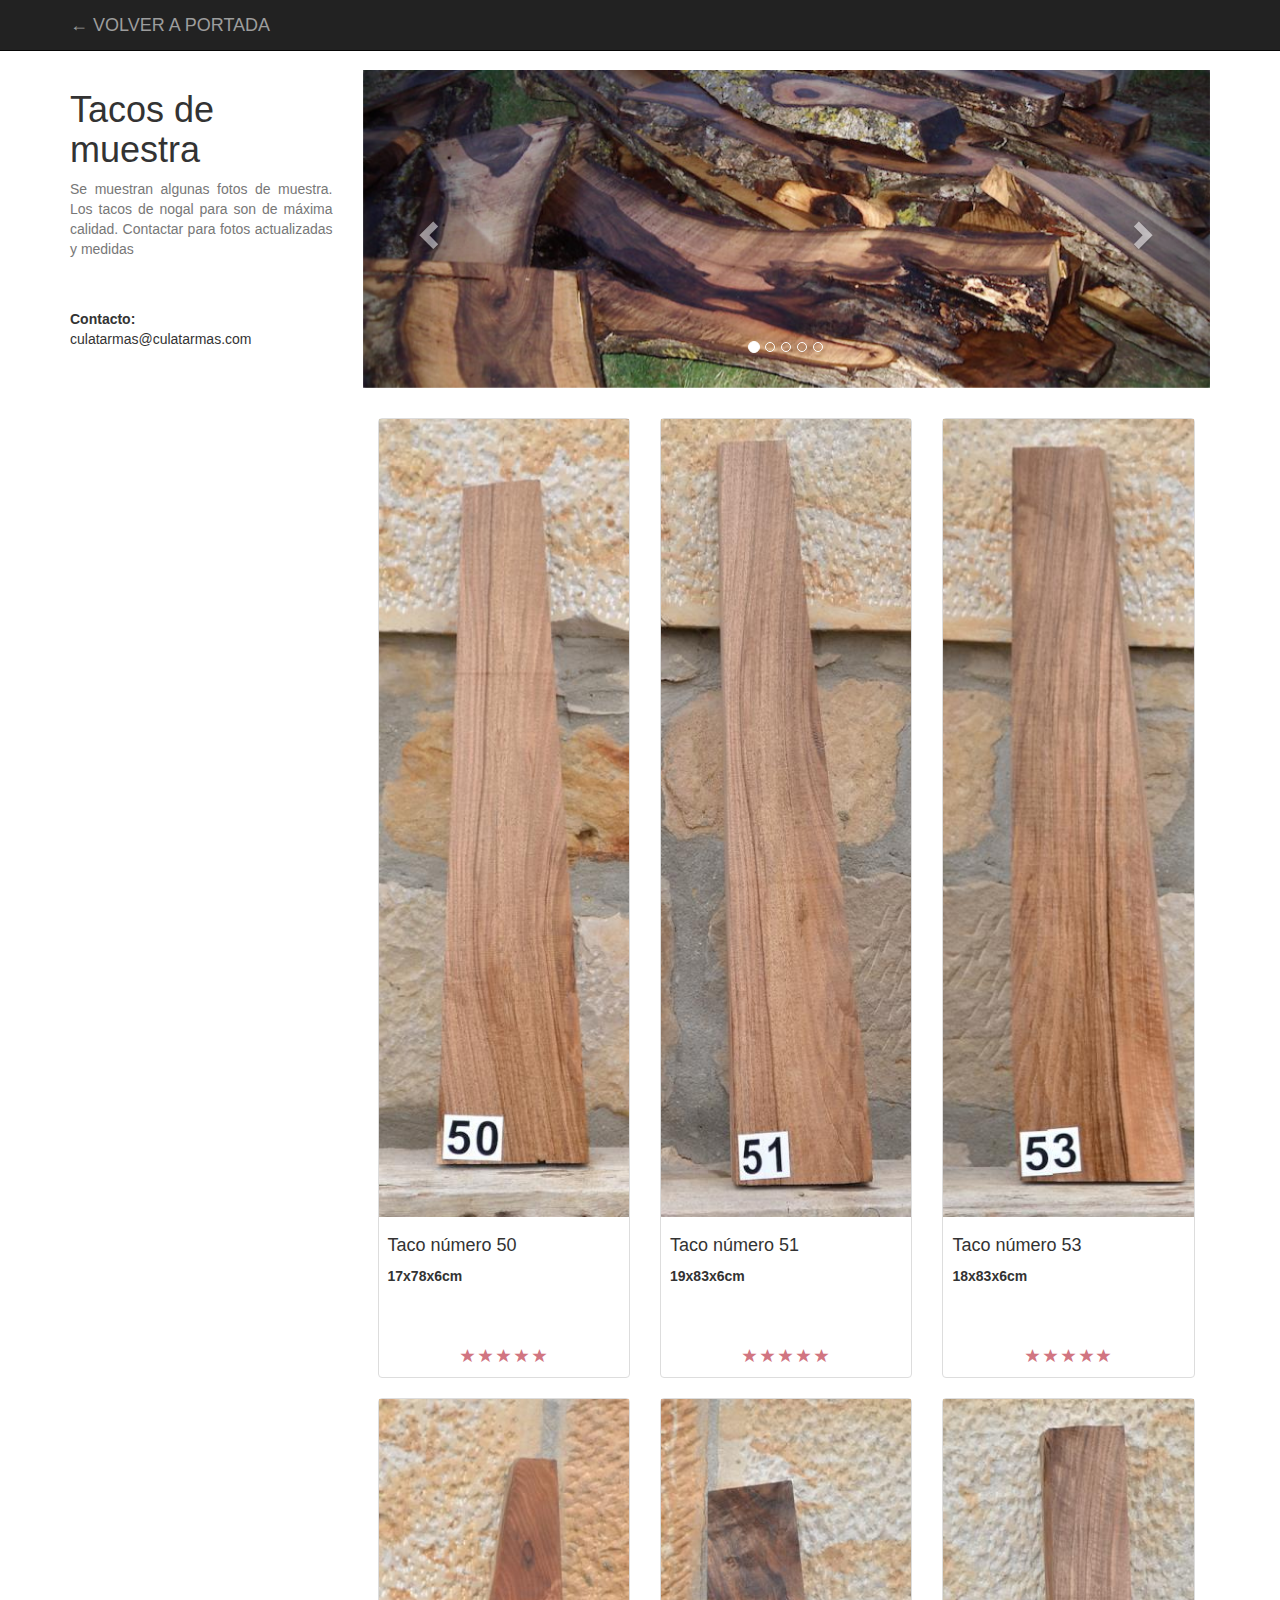
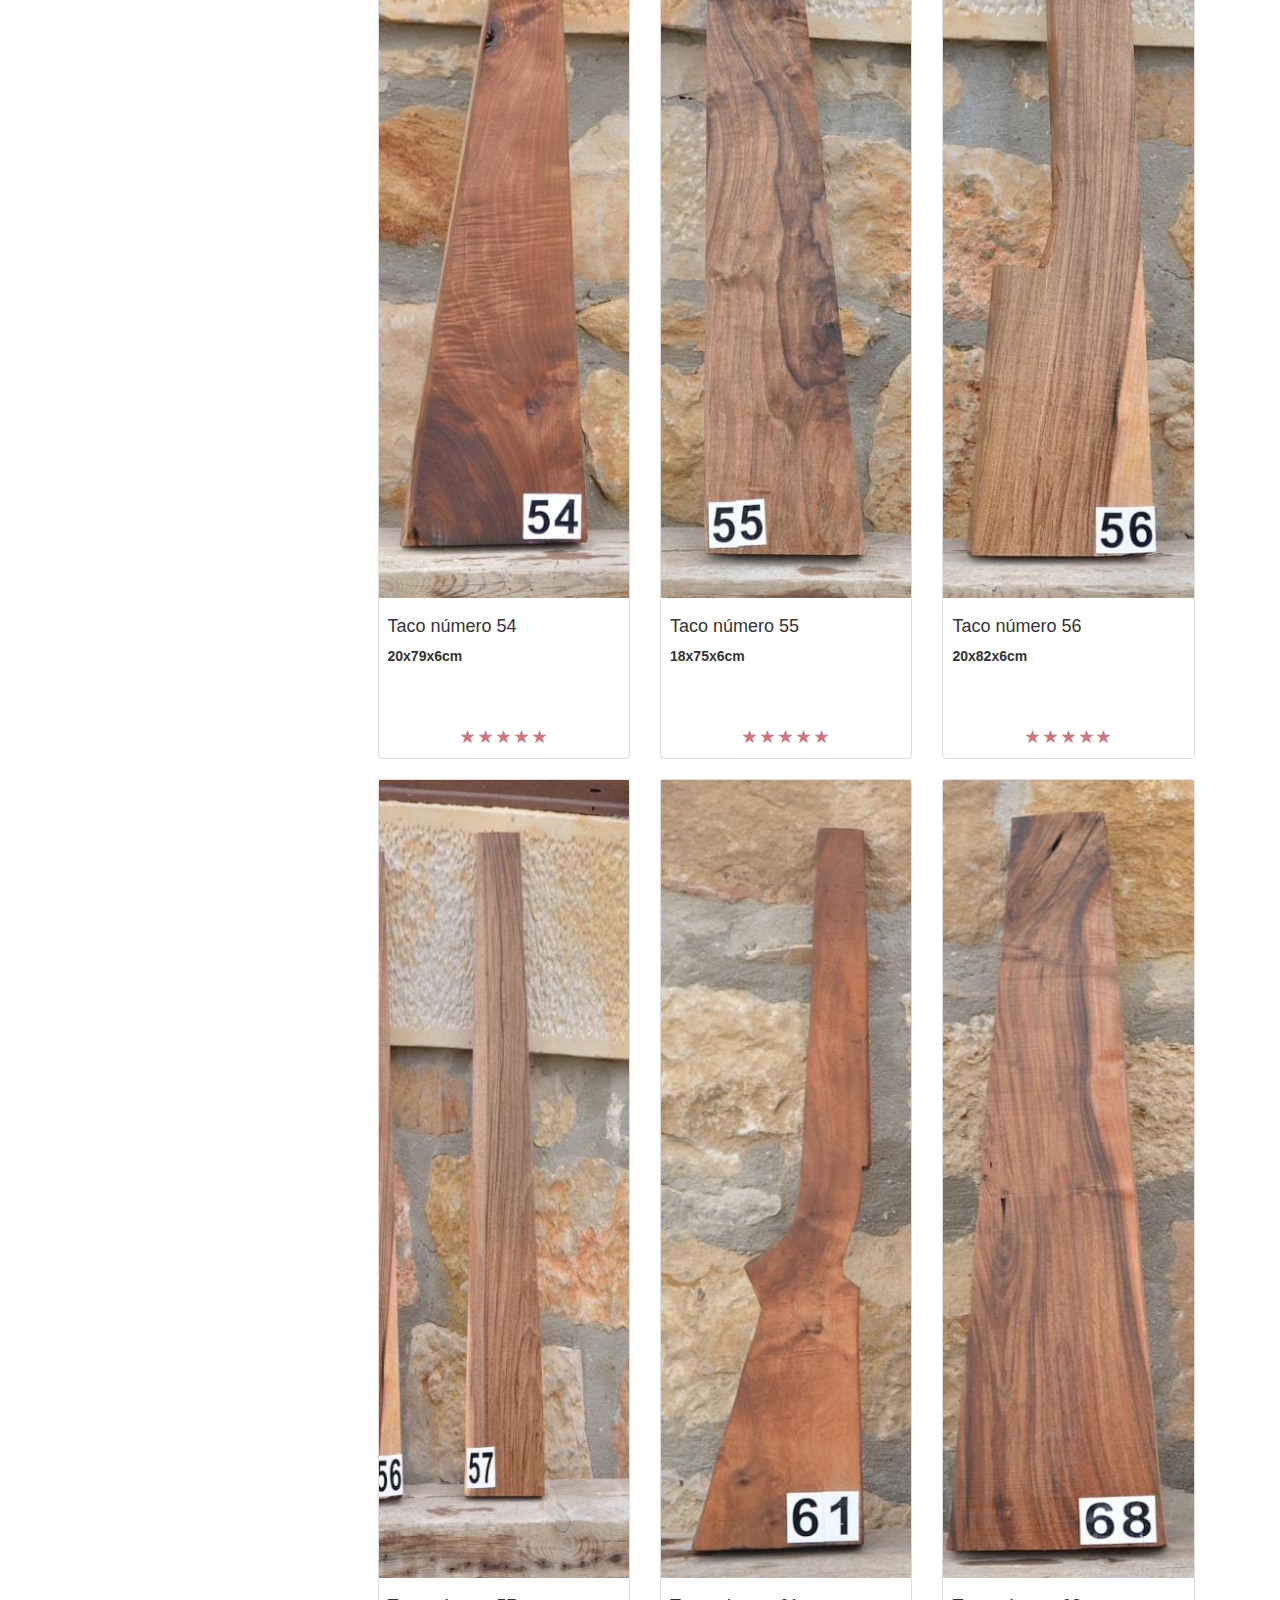
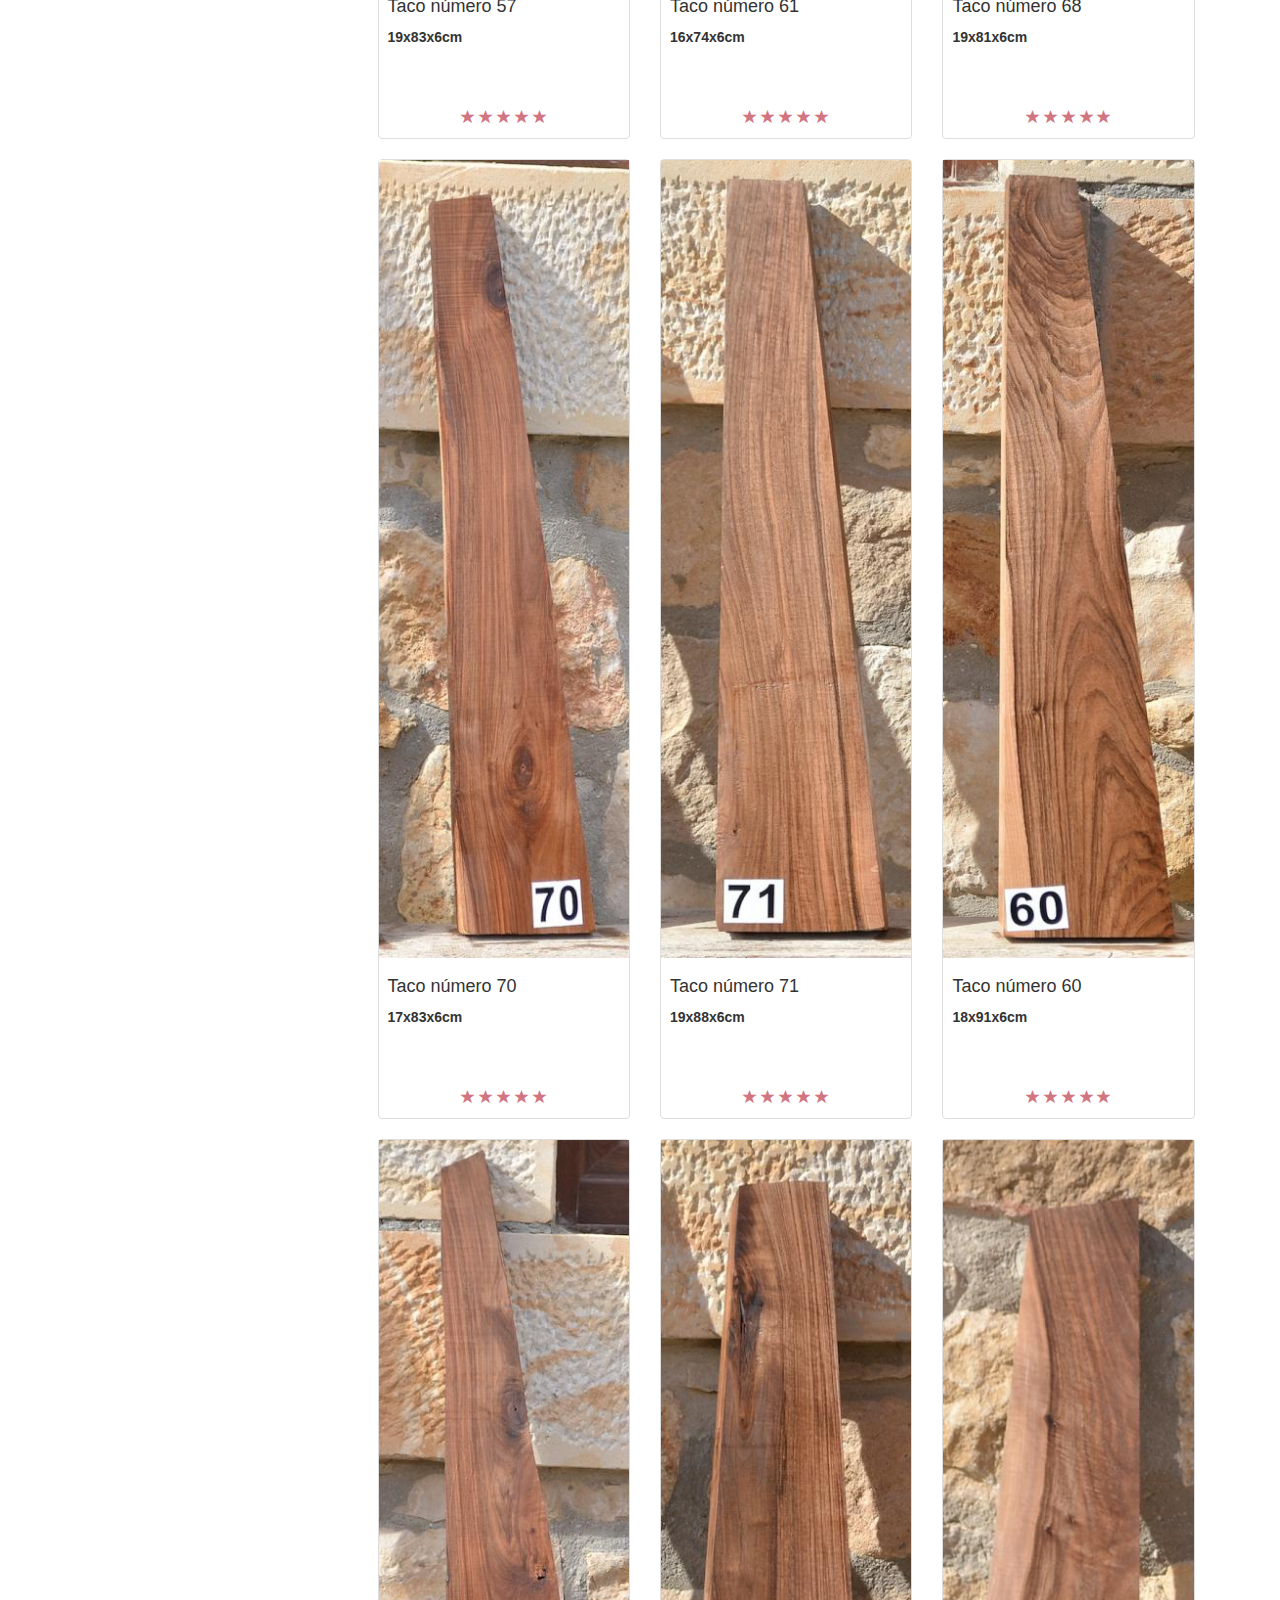
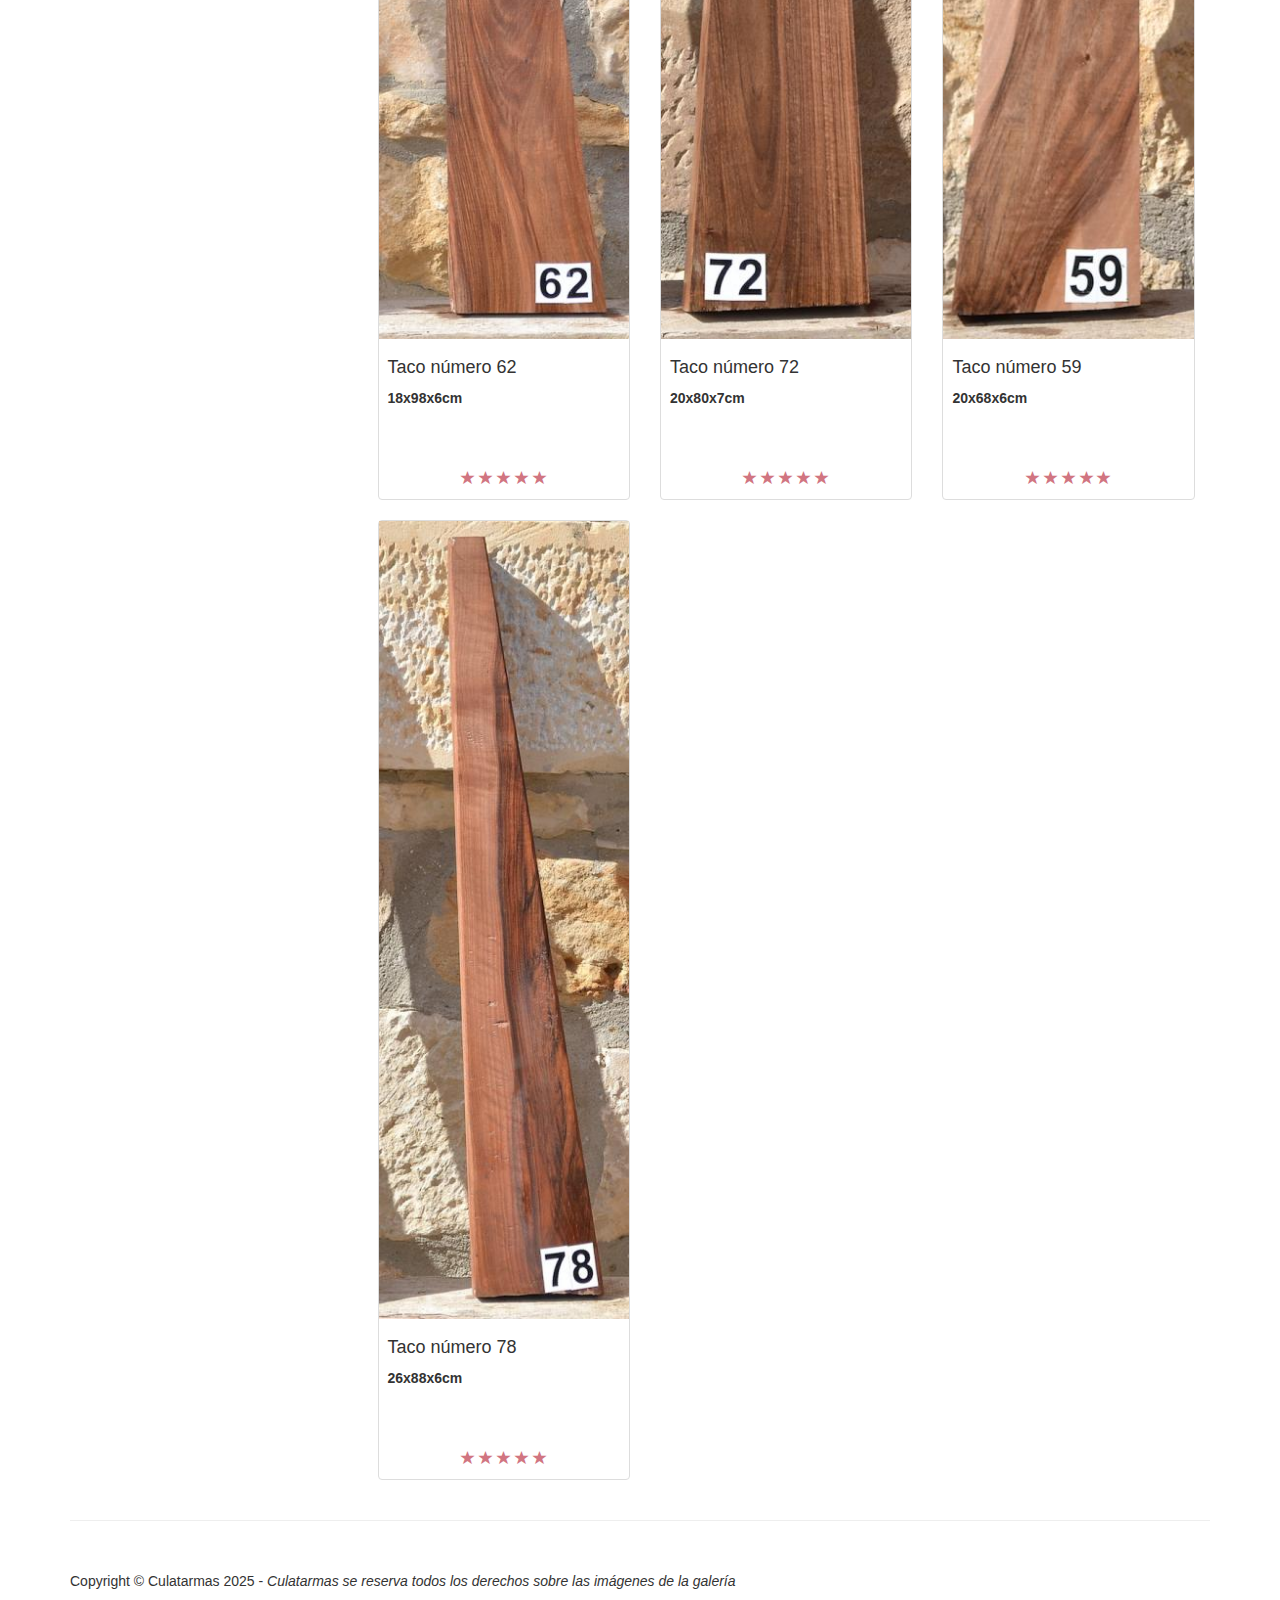
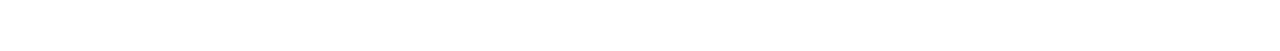
<file: galeriaRifle.html>
<!DOCTYPE html>
<html lang="en">
<head>
    <title>Culatarmas - Tacos de madera de Nogal</title>
    <meta name="keywords" content="Culatarmas Madera Nogal">
    <meta name="description" content="Culatarmas Madera de Nogal">
    <meta http-equiv="content-type" content="text/html; charset=UTF-8">
    <meta charset="utf-8">
    <meta http-equiv="X-UA-Compatible" content="IE=edge">
    <meta name="viewport" content="width=device-width, initial-scale=1">
    <meta name="author" content="">

    <link rel="shortcut icon" href="/public/favicon.ico" type="image/x-icon">

    <!-- Custom Fonts -->
    <link rel="stylesheet" href="https://cdnjs.cloudflare.com/ajax/libs/font-awesome/4.7.0/css/font-awesome.min.css">
    <link href="https://fonts.googleapis.com/css?family=Open+Sans:300italic,400italic,600italic,700italic,800italic,400,300,600,700,800" rel="stylesheet" type="text/css">
    <link href="https://fonts.googleapis.com/css?family=Merriweather:400,300,300italic,400italic,700,700italic,900,900italic" rel="stylesheet" type="text/css">

    <!-- Bootstrap Core CSS -->
    <link rel="stylesheet" href="https://maxcdn.bootstrapcdn.com/bootstrap/3.4.0/css/bootstrap.min.css">


   

    <!-- Custom CSS -->
    <link href="/public/shop-homepage.min.css" rel="stylesheet">
</head>

<body>
    <nav class="navbar navbar-inverse navbar-fixed-top" role="navigation">
        <div class="container">
            <!-- Brand and toggle get grouped for better mobile display -->
            <div class="navbar-header">
                <button type="button" class="navbar-toggle" data-toggle="collapse" data-target="#bs-example-navbar-collapse-1">
                    <span class="sr-only">Toggle navigation</span>
                    <span class="icon-bar"></span>
                    <span class="icon-bar"></span>
                    <span class="icon-bar"></span>
                </button>
                <a class="navbar-brand" href="/index">← VOLVER A PORTADA </a>
            </div>
            <!-- Collect the nav links, forms, and other content for toggling -->
            <div class="collapse navbar-collapse" id="bs-example-navbar-collapse-1">

            </div>
            <!-- /.navbar-collapse -->
        </div>
        <!-- /.container -->
    </nav>

    <!-- Page Content -->
    <div class="container">

        <div class="row">

            <div class="col-md-3">
                <h1>Tacos de muestra</h1>
                <div class="list-group">
                    <p class="text-muted text-justify"> Se muestran algunas fotos de muestra. Los tacos de nogal para son de máxima calidad. Contactar para fotos actualizadas y medidas</p>
                    <br><br>
                    <b>Contacto: </b>
                    <p class="text text-justify"> culatarmas@culatarmas.com</p>

                </div>
            </div>


            <div class="col-md-9">

                <div class="row carousel-holder">
                    <div class="col-md-12">
                        <div id="carousel-example-generic" class="carousel slide" data-ride="carousel">
                            <ol class="carousel-indicators">
                                <li data-target="#carousel-example-generic" data-slide-to="0" class="active"></li>
                                <li data-target="#carousel-example-generic" data-slide-to="1" class=""></li>
                                <li data-target="#carousel-example-generic" data-slide-to="2" class=""></li>
                                <li data-target="#carousel-example-generic" data-slide-to="3" class=""></li>
                                <li data-target="#carousel-example-generic" data-slide-to="4" class=""></li>
                            </ol>
                            <div class="carousel-inner">
                                <div class="item active">
                                    <img class="slide-image" src="/public/1.JPG" alt="">
                                </div>
                                <div class="item">
                                    <img class="slide-image" src="/public/2.JPG" alt="">
                                </div>
                                <div class="item">
                                    <img class="slide-image" src="/public/3.JPG" alt="">
                                </div>
                                <div class="item">
                                    <img class="slide-image" src="/public/4.JPG" alt="">
                                </div>
                                <div class="item">
                                    <img class="slide-image" src="/public/5.JPG" alt="">
                                </div>
                            </div>
                            <a class="left carousel-control" href="#carousel-example-generic" data-slide="prev">
                                <span class="glyphicon glyphicon-chevron-left"></span>
                            </a>
                            <a class="right carousel-control" href="#carousel-example-generic" data-slide="next">
                                <span class="glyphicon glyphicon-chevron-right"></span>
                            </a>
                        </div>
                    </div>
                </div>

                <div class="col-sm-4 col-lg-4 col-md-4">
                    <div class="thumbnail">
                            <img src="/public/resizedtacoRifleDelantera50.jpeg" alt="">
                        <div class="caption">
                            <h4 class="pull-right"></h4>
                            <h4>Taco número 50
                            </h4>
                            <b><p> 17x78x6cm </p></b>

                        </div>
                        <div class="ratings " style="text-align: center">
                            <p>
                                <span class="glyphicon glyphicon-star"></span>
                                <span class="glyphicon glyphicon-star"></span>
                                <span class="glyphicon glyphicon-star"></span>
                                <span class="glyphicon glyphicon-star"></span>
                                <span class="glyphicon glyphicon-star"></span>
                            </p>
                        </div>
                    </div>
                </div>
                    
                <div class="col-sm-4 col-lg-4 col-md-4">
                    <div class="thumbnail">
                            <img src="/public/resizedtacoRifleDelantera51.png" alt="">
                        <div class="caption">
                            <h4 class="pull-right"></h4>
                            <h4>Taco número 51
                            </h4>
                            <b><p> 19x83x6cm </p></b>

                        </div>
                        <div class="ratings " style="text-align: center">
                            <p>
                                <span class="glyphicon glyphicon-star"></span>
                                <span class="glyphicon glyphicon-star"></span>
                                <span class="glyphicon glyphicon-star"></span>
                                <span class="glyphicon glyphicon-star"></span>
                                <span class="glyphicon glyphicon-star"></span>
                            </p>
                        </div>
                    </div>
                </div>
                    
                <div class="col-sm-4 col-lg-4 col-md-4">
                    <div class="thumbnail">
                            <img src="/public/resizedtacoRifleDelantera53.jpeg" alt="">
                        <div class="caption">
                            <h4 class="pull-right"></h4>
                            <h4>Taco número 53
                            </h4>
                            <b><p> 18x83x6cm </p></b>

                        </div>
                        <div class="ratings " style="text-align: center">
                            <p>
                                <span class="glyphicon glyphicon-star"></span>
                                <span class="glyphicon glyphicon-star"></span>
                                <span class="glyphicon glyphicon-star"></span>
                                <span class="glyphicon glyphicon-star"></span>
                                <span class="glyphicon glyphicon-star"></span>
                            </p>
                        </div>
                    </div>
                </div>
                    
                <div class="col-sm-4 col-lg-4 col-md-4">
                    <div class="thumbnail">
                            <img src="/public/resizedtacoRifleDelantera54.jpeg" alt="">
                        <div class="caption">
                            <h4 class="pull-right"></h4>
                            <h4>Taco número 54
                            </h4>
                            <b><p> 20x79x6cm </p></b>

                        </div>
                        <div class="ratings " style="text-align: center">
                            <p>
                                <span class="glyphicon glyphicon-star"></span>
                                <span class="glyphicon glyphicon-star"></span>
                                <span class="glyphicon glyphicon-star"></span>
                                <span class="glyphicon glyphicon-star"></span>
                                <span class="glyphicon glyphicon-star"></span>
                            </p>
                        </div>
                    </div>
                </div>
                    
                <div class="col-sm-4 col-lg-4 col-md-4">
                    <div class="thumbnail">
                            <img src="/public/resizedtacoRifleDelantera55.png" alt="">
                        <div class="caption">
                            <h4 class="pull-right"></h4>
                            <h4>Taco número 55
                            </h4>
                            <b><p> 18x75x6cm </p></b>

                        </div>
                        <div class="ratings " style="text-align: center">
                            <p>
                                <span class="glyphicon glyphicon-star"></span>
                                <span class="glyphicon glyphicon-star"></span>
                                <span class="glyphicon glyphicon-star"></span>
                                <span class="glyphicon glyphicon-star"></span>
                                <span class="glyphicon glyphicon-star"></span>
                            </p>
                        </div>
                    </div>
                </div>
                    
                <div class="col-sm-4 col-lg-4 col-md-4">
                    <div class="thumbnail">
                            <img src="/public/resizedtacoRifleDelantera56.png" alt="">
                        <div class="caption">
                            <h4 class="pull-right"></h4>
                            <h4>Taco número 56
                            </h4>
                            <b><p> 20x82x6cm </p></b>

                        </div>
                        <div class="ratings " style="text-align: center">
                            <p>
                                <span class="glyphicon glyphicon-star"></span>
                                <span class="glyphicon glyphicon-star"></span>
                                <span class="glyphicon glyphicon-star"></span>
                                <span class="glyphicon glyphicon-star"></span>
                                <span class="glyphicon glyphicon-star"></span>
                            </p>
                        </div>
                    </div>
                </div>
                    
                <div class="col-sm-4 col-lg-4 col-md-4">
                    <div class="thumbnail">
                            <img src="/public/resizedtacoRifleDelantera57.jpeg" alt="">
                        <div class="caption">
                            <h4 class="pull-right"></h4>
                            <h4>Taco número 57
                            </h4>
                            <b><p> 19x83x6cm </p></b>

                        </div>
                        <div class="ratings " style="text-align: center">
                            <p>
                                <span class="glyphicon glyphicon-star"></span>
                                <span class="glyphicon glyphicon-star"></span>
                                <span class="glyphicon glyphicon-star"></span>
                                <span class="glyphicon glyphicon-star"></span>
                                <span class="glyphicon glyphicon-star"></span>
                            </p>
                        </div>
                    </div>
                </div>
                    
                <div class="col-sm-4 col-lg-4 col-md-4">
                    <div class="thumbnail">
                            <img src="/public/resizedtacoRifleDelantera61.png" alt="">
                        <div class="caption">
                            <h4 class="pull-right"></h4>
                            <h4>Taco número 61
                            </h4>
                            <b><p> 16x74x6cm </p></b>

                        </div>
                        <div class="ratings " style="text-align: center">
                            <p>
                                <span class="glyphicon glyphicon-star"></span>
                                <span class="glyphicon glyphicon-star"></span>
                                <span class="glyphicon glyphicon-star"></span>
                                <span class="glyphicon glyphicon-star"></span>
                                <span class="glyphicon glyphicon-star"></span>
                            </p>
                        </div>
                    </div>
                </div>
                    
                <div class="col-sm-4 col-lg-4 col-md-4">
                    <div class="thumbnail">
                            <img src="/public/resizedtacoRifleDelantera68.png" alt="">
                        <div class="caption">
                            <h4 class="pull-right"></h4>
                            <h4>Taco número 68
                            </h4>
                            <b><p> 19x81x6cm </p></b>

                        </div>
                        <div class="ratings " style="text-align: center">
                            <p>
                                <span class="glyphicon glyphicon-star"></span>
                                <span class="glyphicon glyphicon-star"></span>
                                <span class="glyphicon glyphicon-star"></span>
                                <span class="glyphicon glyphicon-star"></span>
                                <span class="glyphicon glyphicon-star"></span>
                            </p>
                        </div>
                    </div>
                </div>
                    
                <div class="col-sm-4 col-lg-4 col-md-4">
                    <div class="thumbnail">
                            <img src="/public/resizedtacoRifleDelantera70.png" alt="">
                        <div class="caption">
                            <h4 class="pull-right"></h4>
                            <h4>Taco número 70
                            </h4>
                            <b><p> 17x83x6cm </p></b>

                        </div>
                        <div class="ratings " style="text-align: center">
                            <p>
                                <span class="glyphicon glyphicon-star"></span>
                                <span class="glyphicon glyphicon-star"></span>
                                <span class="glyphicon glyphicon-star"></span>
                                <span class="glyphicon glyphicon-star"></span>
                                <span class="glyphicon glyphicon-star"></span>
                            </p>
                        </div>
                    </div>
                </div>
                    
                <div class="col-sm-4 col-lg-4 col-md-4">
                    <div class="thumbnail">
                            <img src="/public/resizedtacoRifleDelantera71.png" alt="">
                        <div class="caption">
                            <h4 class="pull-right"></h4>
                            <h4>Taco número 71
                            </h4>
                            <b><p> 19x88x6cm </p></b>

                        </div>
                        <div class="ratings " style="text-align: center">
                            <p>
                                <span class="glyphicon glyphicon-star"></span>
                                <span class="glyphicon glyphicon-star"></span>
                                <span class="glyphicon glyphicon-star"></span>
                                <span class="glyphicon glyphicon-star"></span>
                                <span class="glyphicon glyphicon-star"></span>
                            </p>
                        </div>
                    </div>
                </div>
                    
                <div class="col-sm-4 col-lg-4 col-md-4">
                    <div class="thumbnail">
                            <img src="/public/resizedtacoRifleDelantera60.png" alt="">
                        <div class="caption">
                            <h4 class="pull-right"></h4>
                            <h4>Taco número 60
                            </h4>
                            <b><p> 18x91x6cm </p></b>

                        </div>
                        <div class="ratings " style="text-align: center">
                            <p>
                                <span class="glyphicon glyphicon-star"></span>
                                <span class="glyphicon glyphicon-star"></span>
                                <span class="glyphicon glyphicon-star"></span>
                                <span class="glyphicon glyphicon-star"></span>
                                <span class="glyphicon glyphicon-star"></span>
                            </p>
                        </div>
                    </div>
                </div>
                    
                <div class="col-sm-4 col-lg-4 col-md-4">
                    <div class="thumbnail">
                            <img src="/public/resizedtacoRifleDelantera62.png" alt="">
                        <div class="caption">
                            <h4 class="pull-right"></h4>
                            <h4>Taco número 62
                            </h4>
                            <b><p> 18x98x6cm </p></b>

                        </div>
                        <div class="ratings " style="text-align: center">
                            <p>
                                <span class="glyphicon glyphicon-star"></span>
                                <span class="glyphicon glyphicon-star"></span>
                                <span class="glyphicon glyphicon-star"></span>
                                <span class="glyphicon glyphicon-star"></span>
                                <span class="glyphicon glyphicon-star"></span>
                            </p>
                        </div>
                    </div>
                </div>
                    
                <div class="col-sm-4 col-lg-4 col-md-4">
                    <div class="thumbnail">
                            <img src="/public/resizedtacoRifleDelantera72.png" alt="">
                        <div class="caption">
                            <h4 class="pull-right"></h4>
                            <h4>Taco número 72
                            </h4>
                            <b><p> 20x80x7cm </p></b>

                        </div>
                        <div class="ratings " style="text-align: center">
                            <p>
                                <span class="glyphicon glyphicon-star"></span>
                                <span class="glyphicon glyphicon-star"></span>
                                <span class="glyphicon glyphicon-star"></span>
                                <span class="glyphicon glyphicon-star"></span>
                                <span class="glyphicon glyphicon-star"></span>
                            </p>
                        </div>
                    </div>
                </div>
                    
                <div class="col-sm-4 col-lg-4 col-md-4">
                    <div class="thumbnail">
                            <img src="/public/resizedtacoRifleDelantera59.png" alt="">
                        <div class="caption">
                            <h4 class="pull-right"></h4>
                            <h4>Taco número 59
                            </h4>
                            <b><p> 20x68x6cm </p></b>

                        </div>
                        <div class="ratings " style="text-align: center">
                            <p>
                                <span class="glyphicon glyphicon-star"></span>
                                <span class="glyphicon glyphicon-star"></span>
                                <span class="glyphicon glyphicon-star"></span>
                                <span class="glyphicon glyphicon-star"></span>
                                <span class="glyphicon glyphicon-star"></span>
                            </p>
                        </div>
                    </div>
                </div>
                    
                <div class="col-sm-4 col-lg-4 col-md-4">
                    <div class="thumbnail">
                            <img src="/public/resizedtacoRifleDelantera78.png" alt="">
                        <div class="caption">
                            <h4 class="pull-right"></h4>
                            <h4>Taco número 78
                            </h4>
                            <b><p> 26x88x6cm </p></b>

                        </div>
                        <div class="ratings " style="text-align: center">
                            <p>
                                <span class="glyphicon glyphicon-star"></span>
                                <span class="glyphicon glyphicon-star"></span>
                                <span class="glyphicon glyphicon-star"></span>
                                <span class="glyphicon glyphicon-star"></span>
                                <span class="glyphicon glyphicon-star"></span>
                            </p>
                        </div>
                    </div>
                </div>
            </div>
        </div>
    </div>
    <!-- /.container -->

    <div class="container">
        <hr>
        <!-- Footer -->
        <footer>
            <div class="row">
                <div class="col-lg-12">
                    <p>Copyright © Culatarmas 2025 - <i>Culatarmas se reserva todos los derechos sobre las imágenes de la galería</i></p>
                </div>
            </div>
        </footer>
    </div>
    <!-- /.container -->

    <!-- jQuery -->
    <script src="/public/jquery.min.js"></script>

    <!-- Bootstrap Core JavaScript -->
    <script src="https://maxcdn.bootstrapcdn.com/bootstrap/3.4.0/js/bootstrap.min.js"></script>
</body>
</html>
</file>
<file: public/shop-homepage.min.css>
/*!
 * Start Bootstrap - Shop Homepage (http://startbootstrap.com/)
 * Copyright 2013-2016 Start Bootstrap
 * Licensed under MIT (https://github.com/BlackrockDigital/startbootstrap/blob/gh-pages/LICENSE)
 */body{padding-top:70px}.slide-image{width:100%}.carousel-holder{margin-bottom:30px}.carousel-control,.item{border-radius:4px}.caption{height:130px;overflow:hidden}.caption h4{white-space:nowrap}.thumbnail img{width:100%}.ratings{padding-right:10px;padding-left:10px;color:#d17581}.thumbnail{padding:0}.thumbnail .caption-full{padding:9px;color:#333}footer{margin:50px 0}
</file>
